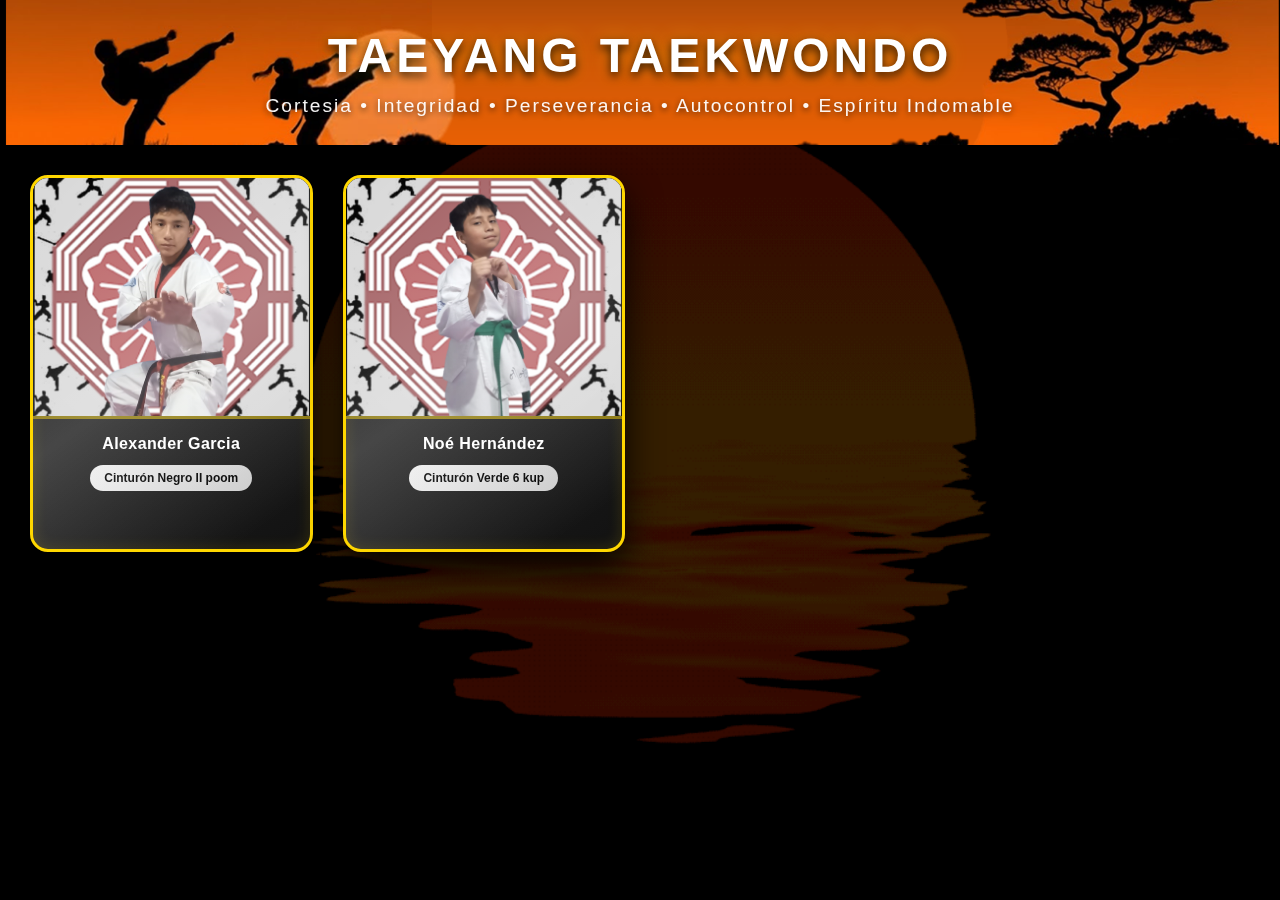
<file: index.html>
<!DOCTYPE html>
<html lang="es">
<head>
  <meta charset="UTF-8">
  <title>Taeyang Taekwondo</title>
  <link rel="stylesheet" href="CSS/estilos.css">
</head>
<body>

<header>
  <h1>Taeyang Taekwondo</h1>
  <p>Cortesia • Integridad • Perseverancia • Autocontrol • Espíritu Indomable</p>
</header>

<main class="contenedor">
  <div class="card">
    <img src="fotos/ALEX.png" alt="Alumno">
    <h3>Alexander Garcia</h3>
    <p>Cinturón Negro II poom</p>
  </div>

  <div class="card">
    <img src="fotos/NOE.png" alt="Alumno">
    <h3>Noé Hernández</h3>
    <p>Cinturón Verde 6 kup</p>
  </div>
</main>

</body>
</html>
</file>
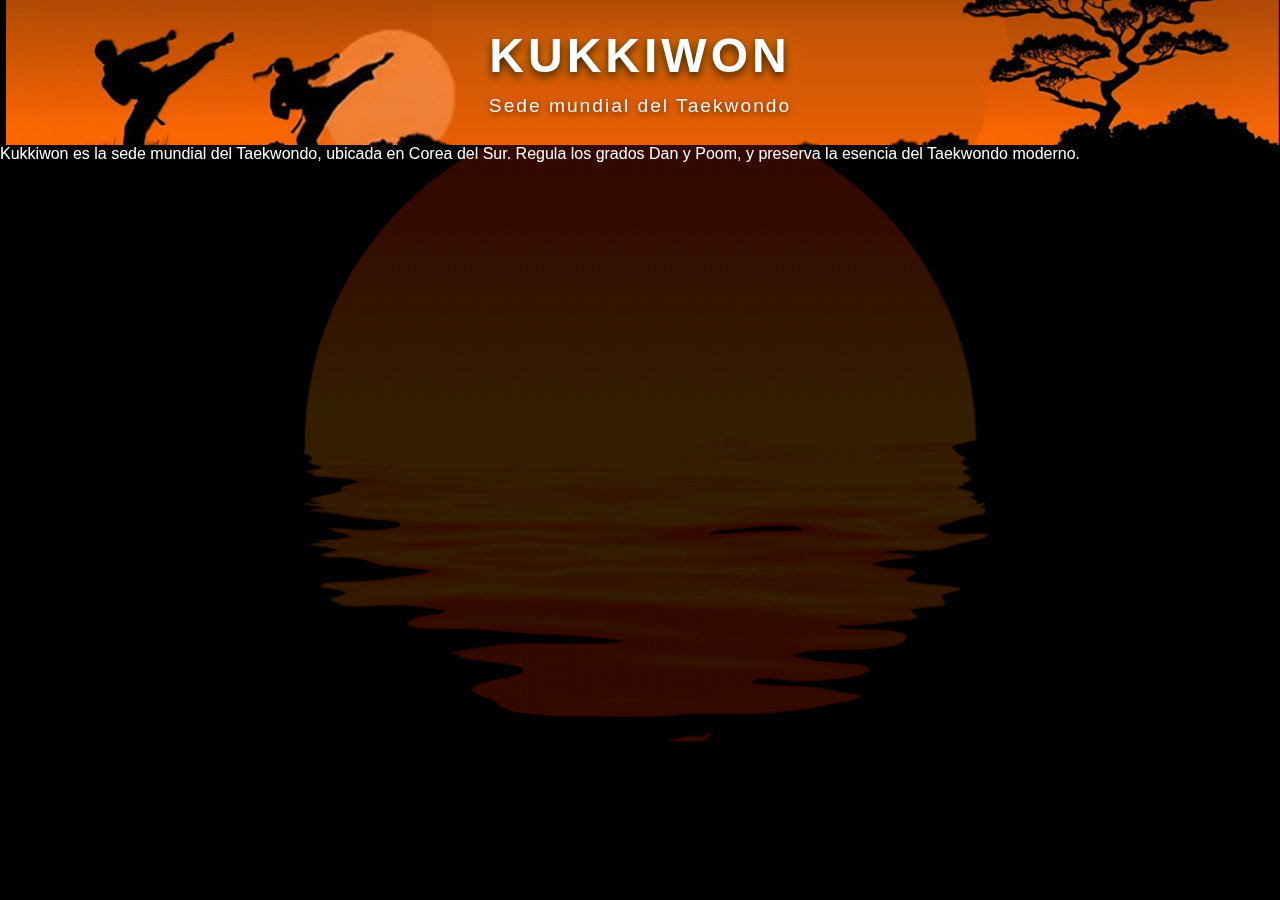
<file: kukkiwon.html>
<!DOCTYPE html>
<html lang="es">
<head>
  <meta charset="UTF-8">
  <title>Kukkiwon | Taeyang</title>
  <link rel="stylesheet" href="CSS/estilos.css">
</head>

<body>

<header class="header-taeyang">
  <h1>KUKKIWON</h1>
  <p>Sede mundial del Taekwondo</p>
</header>

<section class="seccion">
  <p class="descripcion-artes">
    Kukkiwon es la sede mundial del Taekwondo, ubicada en Corea del Sur.
    Regula los grados Dan y Poom, y preserva la esencia del Taekwondo moderno.
  </p>
</section>

</body>
</html>
</file>
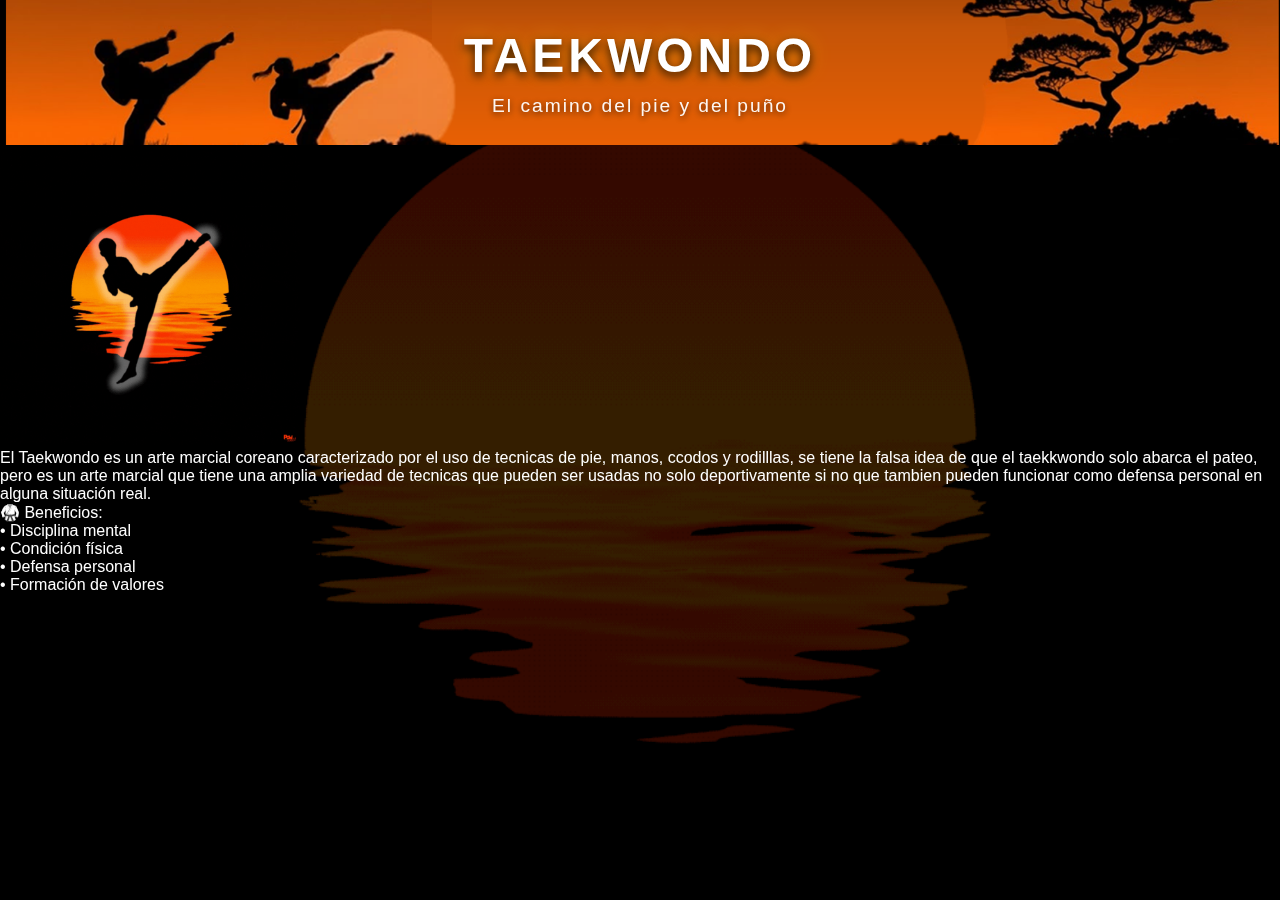
<file: taekwondo.html>
<!DOCTYPE html>
<html lang="es">
<head>
  <meta charset="UTF-8">
  <title>Taekwondo | Taeyang</title>
  <link rel="stylesheet" href="CSS/estilos.css">
</head>

<body>

<header class="header-taeyang">
  <h1>TAEKWONDO</h1>
  <p>El camino del pie y del puño</p>
</header>

<section class="seccion">
  <img src="GIF/TAEKWONDO1.gif" style="max-width:300px; border-radius:15px;">
  
  <p class="descripcion-artes">
    El Taekwondo es un arte marcial coreano caracterizado por el uso de tecnicas
    de pie, manos, ccodos y rodilllas, se tiene la falsa idea de que el taekkwondo
    solo abarca el pateo, pero es un arte marcial que tiene una amplia variedad de 
    tecnicas que pueden ser usadas no solo deportivamente si no que tambien pueden
    funcionar como defensa personal en alguna situación real.
  </p>
  
  <p>
    🥋 Beneficios:
    <br>• Disciplina mental
    <br>• Condición física
    <br>• Defensa personal
    <br>• Formación de valores
  </p>
</section>

</body>
</html>
</file>
<file: CSS/estilos.css>
/* =========================
   RESET GENERAL
========================= */
* {
  margin: 0;
  padding: 0;
  box-sizing: border-box;
}

/* =========================
   CUERPO
========================= */
body {
  font-family: 'Arial', sans-serif;
  background: url("../fotos/TAEYANG.gif") no-repeat center center fixed;
  background-size: cover;
  color: #fff;
  min-height: 100vh;
}
body::before {
  content: "";
  position: fixed;
  top: 0;
  left: 0;
  width: 100%;
  height: 100%;
  background: rgba(0, 0, 0, 0.55);
  z-index: -1;
}


/* =========================
   HEADER
========================= */
header {
  text-align: center;
  padding: 28px 16px;
background: url("../fotos/TAEY.png")no-repeat center top;
 background-size: cover;
 background-position: center 70%;
}

header::before {
  content: "";
  position: fixed;
  top: 0;
  left: 0;
  width: 100%;
  height: 100%;
  background: rgba(0, 0, 0, 0.55);
  z-index: -1;
}

header h1 {
  font-size: clamp(2rem, 5vw, 3rem); /* 🔥 GRANDE y responsivo */
  font-weight: 900;
  letter-spacing: 4px;
  text-transform: uppercase;
  margin-bottom: 12px;

  /* EFECTO VISUAL */
  color: #fff;
  text-shadow:
    0 4px 10px rgba(0,0,0,0.8),
    0 0 20px rgba(255, 215, 0, 0.4);
}


header p {
  font-size: clamp(0.9rem, 2.5vw, 1.2rem);
  letter-spacing: 2px;
  opacity: 0.95;
  text-shadow: 0 2px 6px rgba(0,0,0,0.7);
}


/* =========================
   CONTENEDOR TARJETAS
========================= */
.contenedor {
  display: grid;
  grid-template-columns: repeat(4, 1fr); /* PC */
  gap: 30px;
  padding: 30px;
  max-width: 1400px;
  margin: auto;
}

/* =========================
   LINK TARJETA
========================= */
.link-card {
  text-decoration: none;
  color: inherit;
}

/* =========================
   TARJETA POKÉMON
========================= */
.card {
  background: linear-gradient(145deg, #2a2a2a, #121212);
  border-radius: 18px;
  overflow: hidden;
  border: 3px solid gold;
  box-shadow:
    0 15px 35px rgba(0,0,0,0.9),
    inset 0 0 15px rgba(255,215,0,0.15);
  transition: transform 0.3s ease, box-shadow 0.3s ease;
  text-align: center;
  position: relative;
  aspect-ratio: 3 / 4; /* PROPORCIÓN CARTA */
}

/* Brillo tipo carta */
.card::before {
  content: "";
  position: absolute;
  top: -60%;
  left: -60%;
  width: 220%;
  height: 220%;
  background: linear-gradient(
    120deg,
    transparent 30%,
    rgba(255,255,255,0.18),
    transparent 70%
  );
  transform: rotate(25deg);
  pointer-events: none;
}

/* Hover */
.card:hover {
  transform: translateY(-10px) scale(1.04);
  box-shadow:
    0 25px 45px rgba(0,0,0,1),
    inset 0 0 20px rgba(255,215,0,0.25);
}

/* =========================
   IMAGEN
========================= */
.card img {
  width: 100%;
  height: 65%;
  object-fit: cover;
  border-bottom: 3px solid rgba(255,215,0,0.5);
  background: radial-gradient(circle, #444, #111);
}

/* =========================
   TEXTO TARJETA
========================= */
.card h3 {
  margin: 12px 8px 4px;
  font-size: 1rem;
  letter-spacing: 0.4px;
}

.card p {
  display: inline-block;
  margin: 8px auto 14px;
  padding: 6px 14px;
  border-radius: 14px;
  font-size: 0.75rem;
  font-weight: bold;
  background: linear-gradient(135deg, #eee, #ccc);
  color: #000;
}

/* =========================
   LOGIN
========================= */
.login {
  display: flex;
  justify-content: center;
  align-items: center;
  min-height: 65vh;
}

.login-box {
  background: #1a1a1a;
  padding: 28px;
  border-radius: 16px;
  width: 300px;
  box-shadow: 0 10px 30px rgba(0,0,0,0.8);
}

.login-box input {
  width: 100%;
  padding: 10px;
  margin-bottom: 12px;
  border-radius: 8px;
  border: none;
}

.login-box button {
  width: 100%;
  padding: 10px;
  border-radius: 8px;
  border: none;
  font-weight: bold;
  background: gold;
  cursor: pointer;
}

/* =========================
   TABLETS
========================= */
@media (max-width: 1024px) {
  .contenedor {
    grid-template-columns: repeat(3, 1fr);
  }
}

/* =========================
   CELULARES
========================= */
@media (max-width: 768px) {

  .contenedor {
    grid-template-columns: repeat(2, 1fr); /* 2 por fila */
    gap: 16px;
    padding: 14px;
  }

  .card {
    border-radius: 16px;
  }

  .card img {
    height: 70%;
  }

  .card h3 {
    font-size: 0.85rem;
  }

  .card p {
    font-size: 0.7rem;
    padding: 5px 10px;
  }
}

.btn-admin {
  position: fixed;
  bottom: 20px;
  right: 20px;
  background: linear-gradient(135deg, #b30000, #5a0000);
  color: #fff;
  padding: 12px 18px;
  border-radius: 25px;
  font-size: 14px;
  font-weight: bold;
  text-decoration: none;
  box-shadow: 0 8px 20px rgba(0,0,0,0.7);
  z-index: 999;
  transition: transform 0.2s ease;
}

.btn-admin:hover {
  transform: scale(1.08);
}
/* =========================
   HERO INICIAL (PANTALLA)
========================= */
.hero {
  height: 100vh;
  width: 100%;
  background-image: url("../fotos/DOYANG.jpeg"); /* o .jpg */
  background-size: cover;
  background-position: center;
  background-repeat: no-repeat;

  display: flex;
  justify-content: center;
  align-items: center;
}

/* Oscurecer un poco para que el texto destaque */
.hero-overlay {
  background: rgba(0, 0, 0, 0.55);
  width: 100%;
  height: 100%;

  display: flex;
  flex-direction: column;
  justify-content: center;
  align-items: center;

  text-align: center;
  padding: 20px;
}

/* TÍTULO PRINCIPAL */
.hero h1 {
  font-size: clamp(3rem, 8vw, 5rem);
  font-weight: 900;
  letter-spacing: 5px;
  color: #fff;
  text-transform: uppercase;
  margin-bottom: 20px;

  text-shadow:
    0 5px 15px rgba(0,0,0,0.9),
    0 0 25px rgba(255,215,0,0.4);
}

/* DISCIPLINAS */
.disciplinas {
  font-size: clamp(0.9rem, 3vw, 1.2rem);
  letter-spacing: 2px;
  color: #ddd;
  margin-bottom: 40px;
  max-width: 90%;
}

/* BOTÓN ENTRAR */
.btn-entrar {
  padding: 14px 40px;
  font-size: 1rem;
  font-weight: bold;
  letter-spacing: 3px;
  text-decoration: none;

  color: #000;
  background: linear-gradient(135deg, gold, #ffcc00);
  border-radius: 40px;

  box-shadow: 0 10px 25px rgba(0,0,0,0.8);
  transition: all 0.3s ease;
}

.btn-entrar:hover {
  transform: scale(1.08);
  box-shadow: 0 15px 35px rgba(0,0,0,1);
}
</file>
